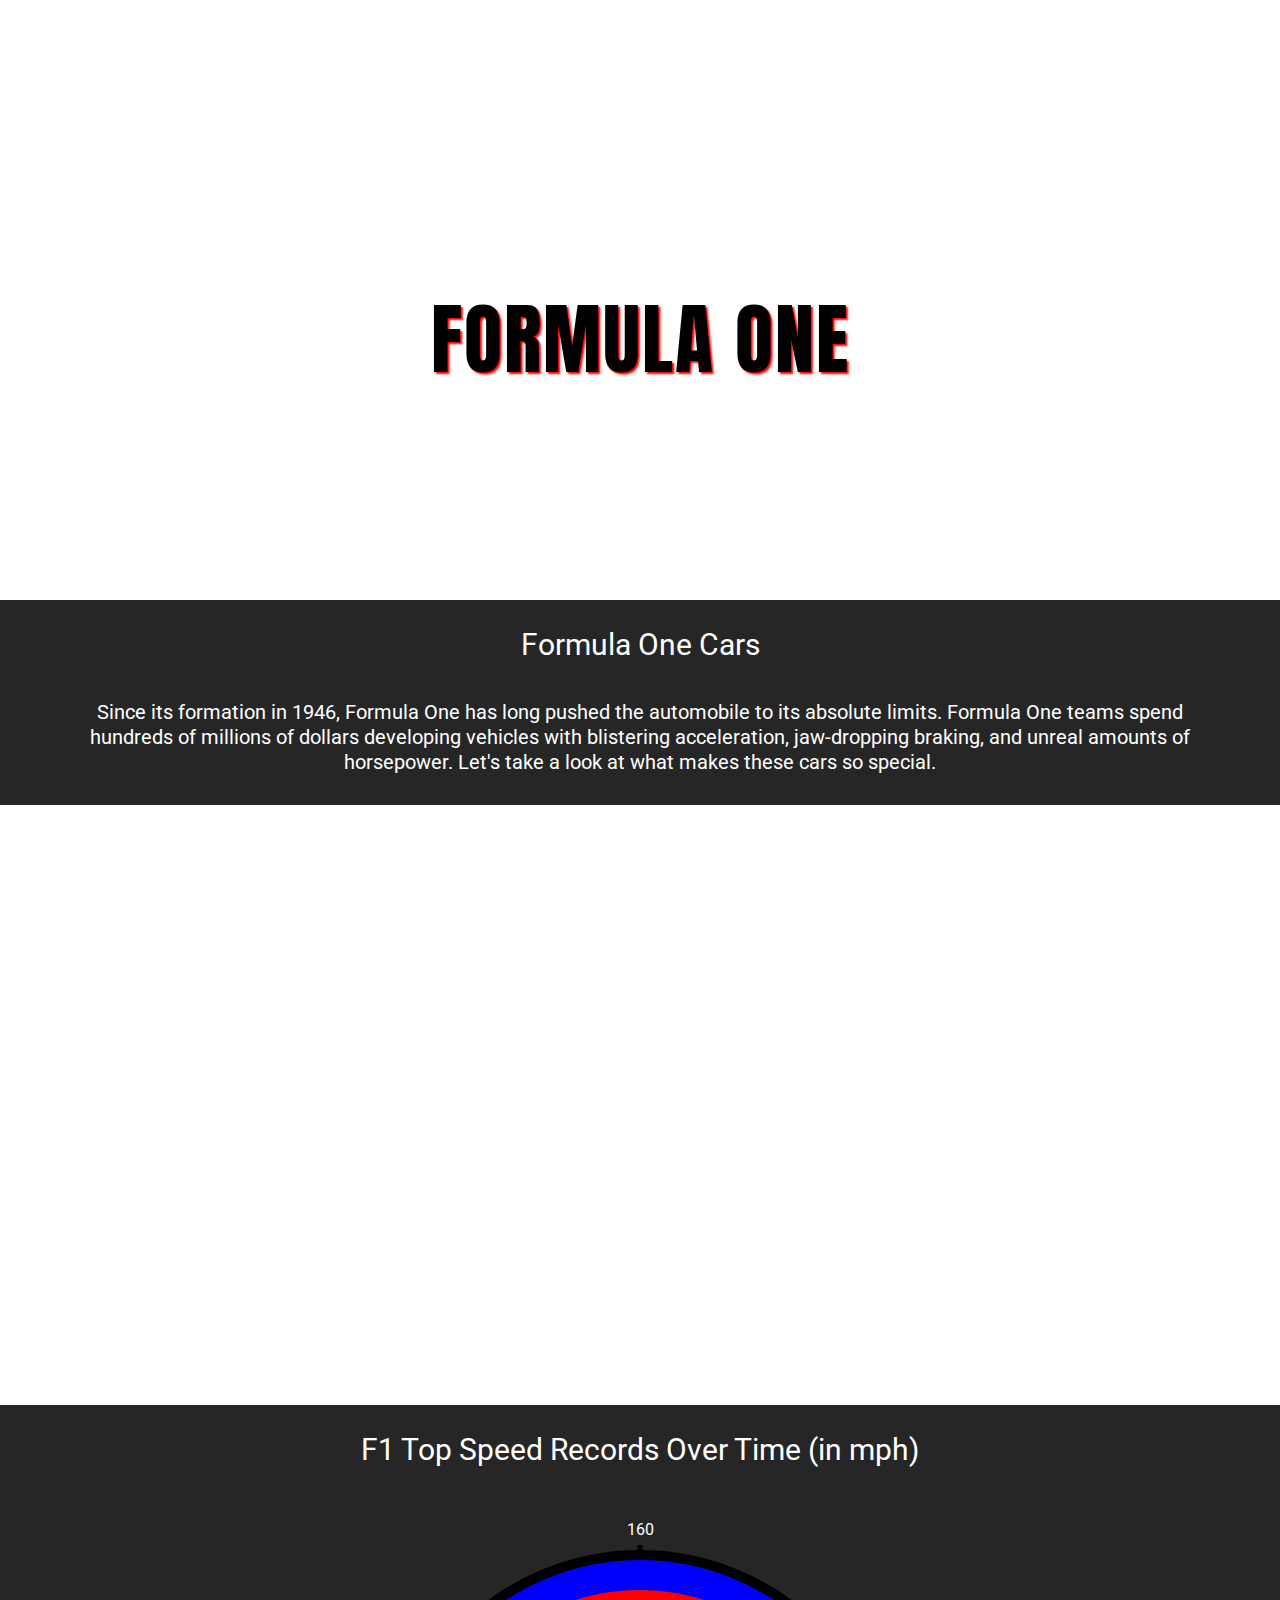
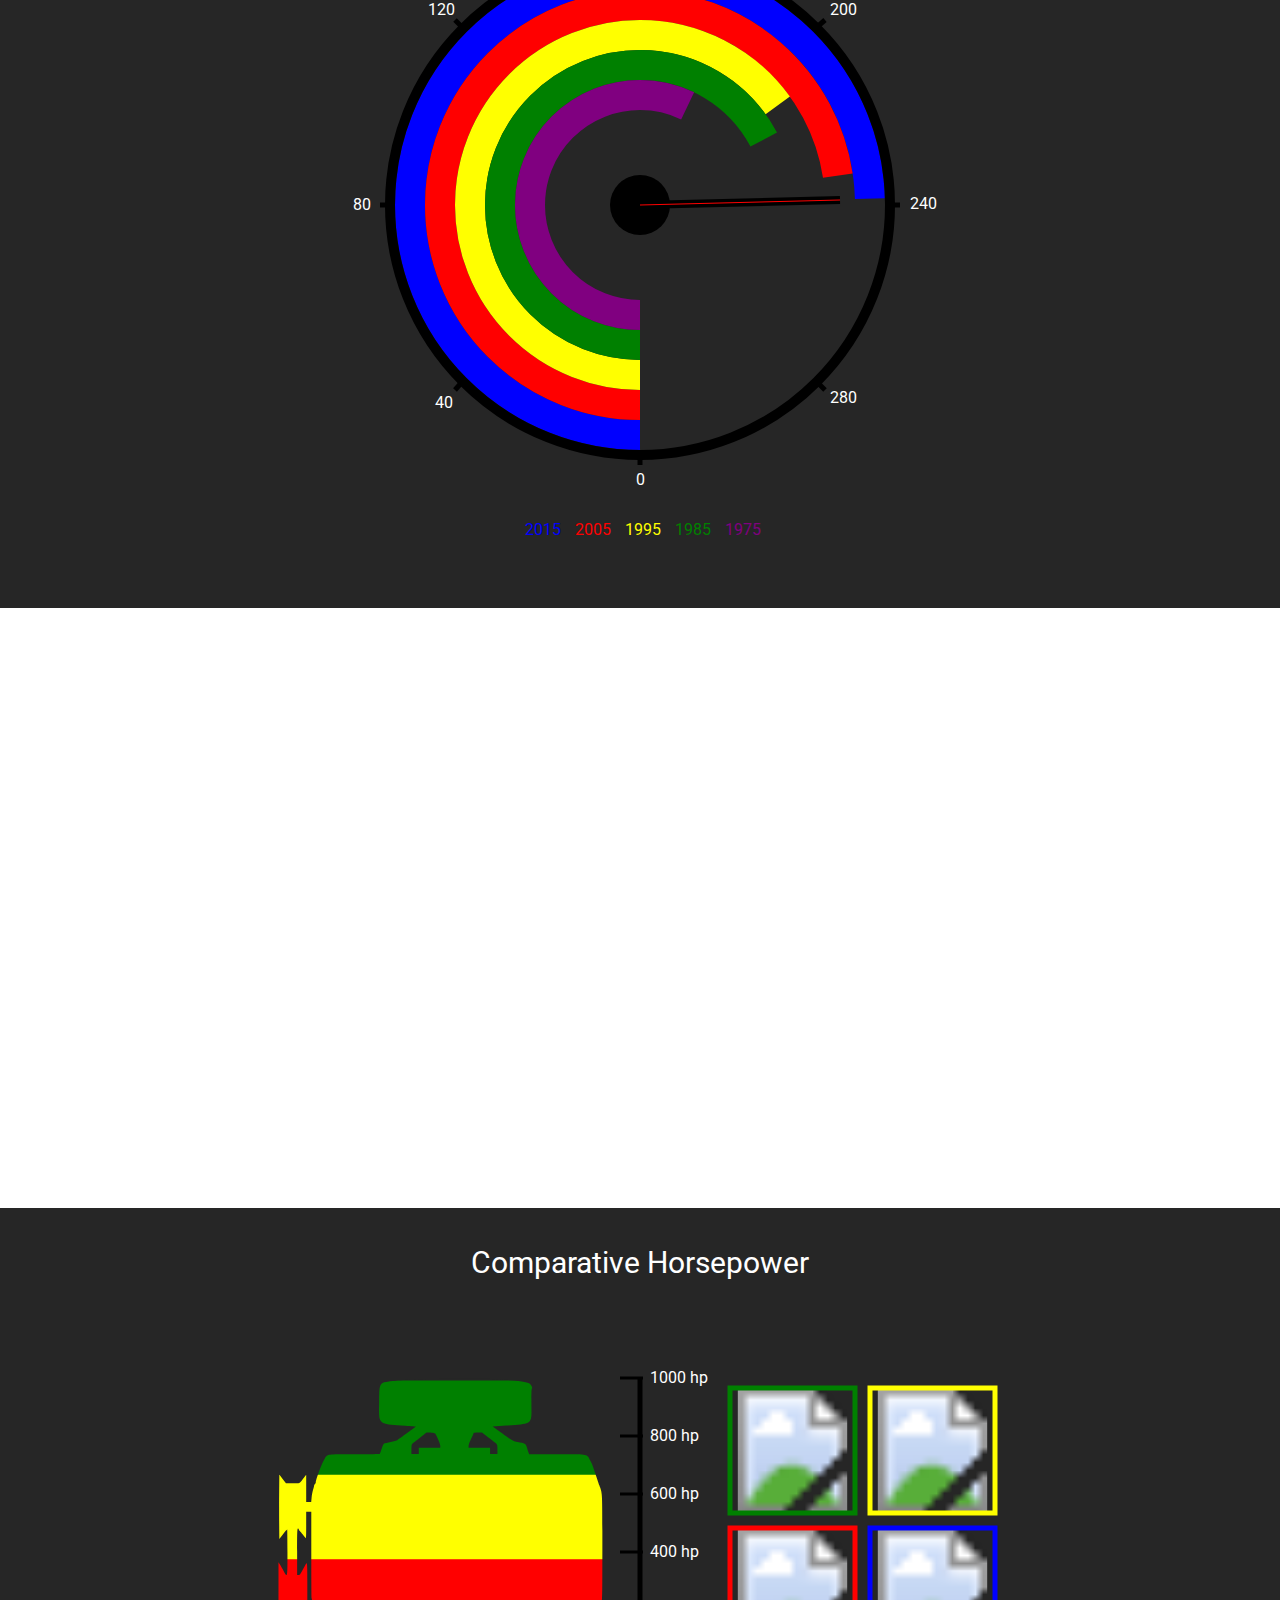
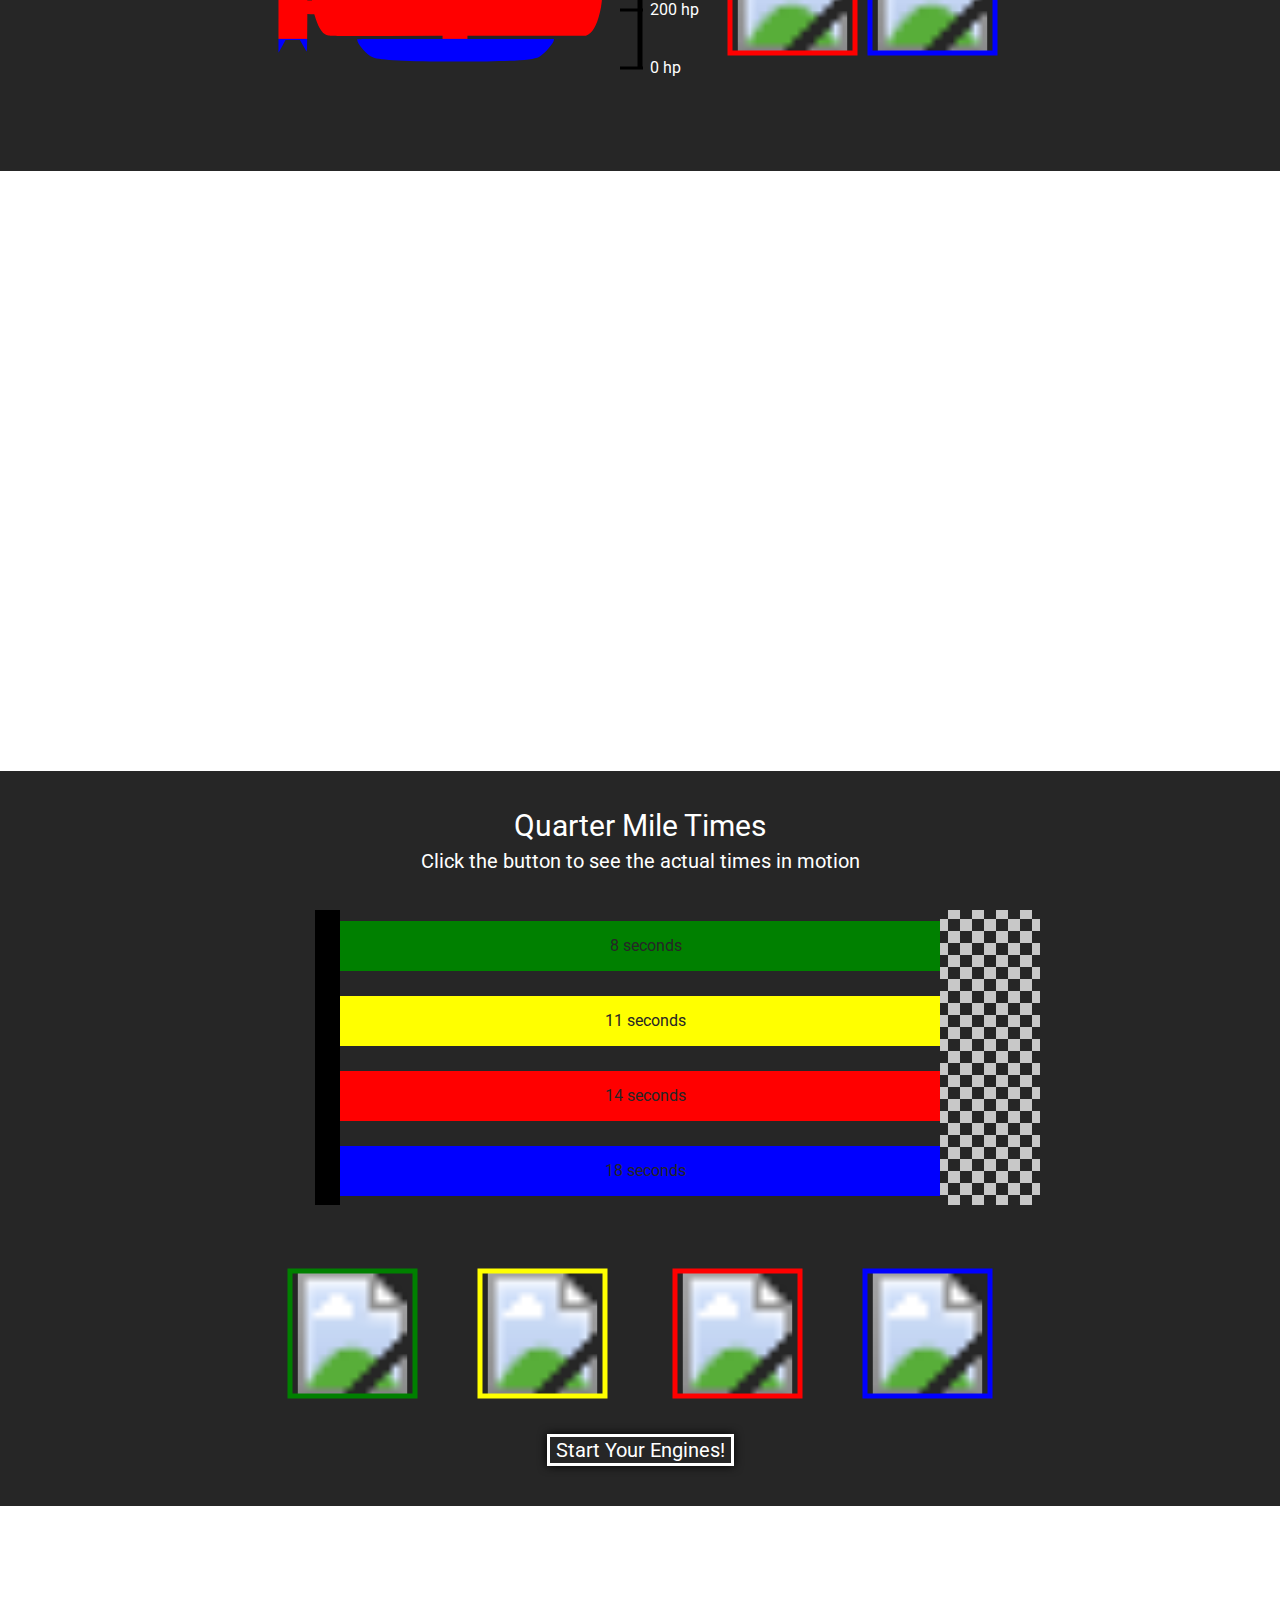
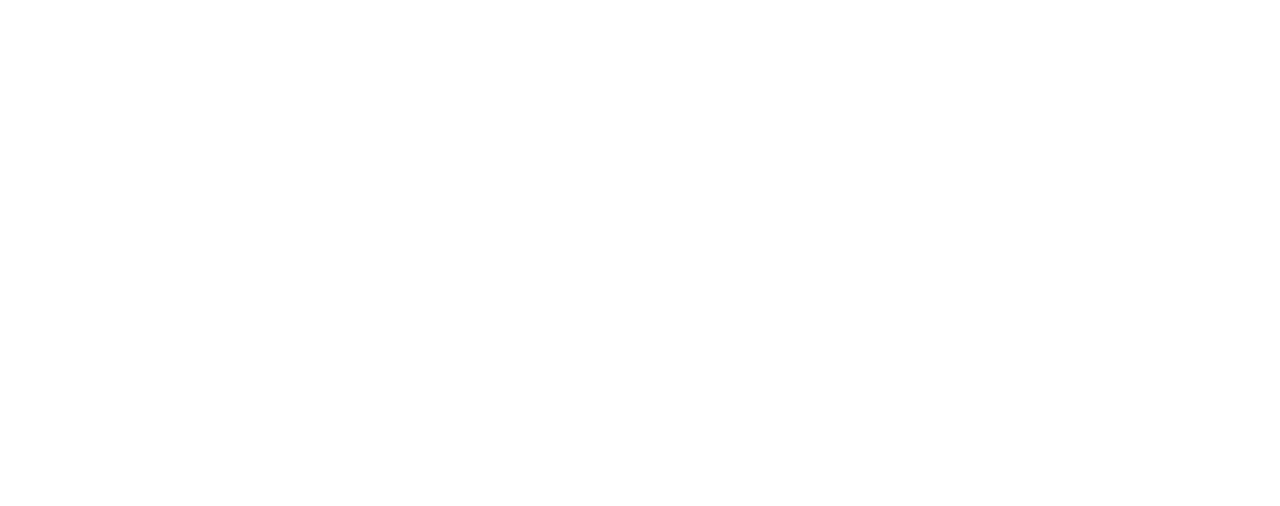
<file: index.html>
<!DOCTYPE html>
<html>
  <head>
    <meta charset="utf-8">
    <title>F1 Stats</title>
      <link REL=StyleSheet HREF="reset.css" TYPE="text/css" MEDIA=screen>
      <link REL=StyleSheet HREF="style.css" TYPE="text/css" MEDIA=screen>
      <link href="https://fonts.googleapis.com/css?family=Roboto|Anton" rel="stylesheet">
      <script type="text/javascript" src="d3/d3.v3.js"></script>
  </head>
  <body>
    <div id="background-1">
      <h1>FORMULA ONE</h1>

    </div>

    <section id="section-1">
      <h2>Formula One Cars</h2>
      <p>
        Since its formation in 1946, Formula One has long pushed the automobile to its absolute limits.  Formula One teams spend hundreds of millions of dollars developing vehicles with blistering acceleration, jaw-dropping braking, and unreal amounts of horsepower.  Let's take a look at what makes these cars so special.
      </p>
    </section>

    <div id="background-2">
      <!-- <h2>Top Speed</h2> -->
    </div>

    <section id="section-2">
      <h2>F1 Top Speed Records Over Time (in mph)</h2>
      <svg viewBox="0 0 800 800"
        preserveAspectRatio="xMidYMid meet"
        class="top-speed-chart">

      </svg>
    </section>

    <div id="background-3">
    </div>

    <section id="section-3">
      <h2>Comparative Horsepower</h2>
      <svg viewBox="0 0 800 350"
        preserveAspectRatio="xMidYMid meet"
        class="engine-chart">

      <image x="490" y="40" width="125" height="125" href='https://res.cloudinary.com/dzo2s4ovl/image/upload/v1487759509/f1_icon_znyfec.jpg'> </image>
      <rect x="490" y="40" width="125" height="125" fill="none" stroke="green" stroke-width="5px"/>
      <image x="630" y="40" width="125" height="125" href='https://res.cloudinary.com/dzo2s4ovl/image/upload/v1487759739/lambo_icon_qpznyy.jpg'> </image>
      <rect x="630" y="40" width="125" height="125" fill="none" stroke="yellow" stroke-width="5px"/>
      <image x="490" y="180" width="125" height="125" href='http://res.cloudinary.com/dzo2s4ovl/image/upload/v1487759785/nissan350z_icon_lyxq2h.jpg'> </image>
      <rect x="490" y="180" width="125" height="125" fill="none" stroke="red" stroke-width="5px"/>
      <image x="630" y="180" width="125" height="125" href='http://res.cloudinary.com/dzo2s4ovl/image/upload/v1487759906/fiat500_icon_segxxm.jpg'> </image>
      <rect x="630" y="180" width="125" height="125" fill="none" stroke="blue" stroke-width="5px"/>

      </svg>
    </section>

    <div id="background-4">
    </div>

    <section id="section-4">
      <h2>Quarter Mile Times</h2>
      <h3>Click the button to see the actual times in motion</h3>
      <svg viewBox="0 0 800 560"
        preserveAspectRatio="xMidYMid meet"
        class="quarter-mile-chart">

        <pattern id="pattern"
         x="0" y="0" width="24" height="24"
         patternUnits="userSpaceOnUse" >
          <rect fill="rgba(200, 200, 200, 1)" x="0" width="12" height="12" y="0"/>
          <rect fill="rgba(200, 200, 200, 1)" x="12" width="12" height="12" y="12"/>
        </pattern>

        <rect x="700" y="39" width="100" height="295" fill="url(#pattern)" />
        <rect x="75" y="39" width="25" height="295" fill="black" />

        <rect id="rect1" x="100" y="50" width="600" height="50" fill="green" />
        <rect id="rect2" x="100" y="125" width="600" height="50" fill="yellow" />
        <rect id="rect3" x="100" y="200" width="600" height="50" fill="red" />
        <rect id="rect4" x="100" y="275" width="600" height="50" fill="blue" />

        <image x="50" y="400" width="125" height="125" href='https://res.cloudinary.com/dzo2s4ovl/image/upload/v1487759509/f1_icon_znyfec.jpg'> </image>
        <rect x="50" y="400" width="125" height="125" fill="none" stroke="green" stroke-width="5px"/>
        <image x="240" y="400" width="125" height="125" href='https://res.cloudinary.com/dzo2s4ovl/image/upload/v1487759739/lambo_icon_qpznyy.jpg'> </image>
        <rect x="240" y="400" width="125" height="125" fill="none" stroke="yellow" stroke-width="5px"/>
        <image x="435" y="400" width="125" height="125" href='http://res.cloudinary.com/dzo2s4ovl/image/upload/v1487759785/nissan350z_icon_lyxq2h.jpg'> </image>
        <rect x="435" y="400" width="125" height="125" fill="none" stroke="red" stroke-width="5px"/>
        <image x="625" y="400" width="125" height="125" href='http://res.cloudinary.com/dzo2s4ovl/image/upload/v1487759906/fiat500_icon_segxxm.jpg'> </image>
        <rect x="625" y="400" width="125" height="125" fill="none" stroke="blue" stroke-width="5px"/>

        <text x="370" y="80" fill="#262626">8 seconds</text>
        <text x="365" y="155" fill="#262626">11 seconds</text>
        <text x="365" y="230" fill="#262626">14 seconds</text>
        <text x="365" y="305" fill="#262626">18 seconds</text>

      </svg><br>

      <button id="animation-button" onclick="activateAnimation()">
      Start Your Engines!
      </button>
    </section>

    <div id="background-5">
    </div>

    <script type="text/javascript" src="javascript.js"></script>
  </body>
</html>
</file>
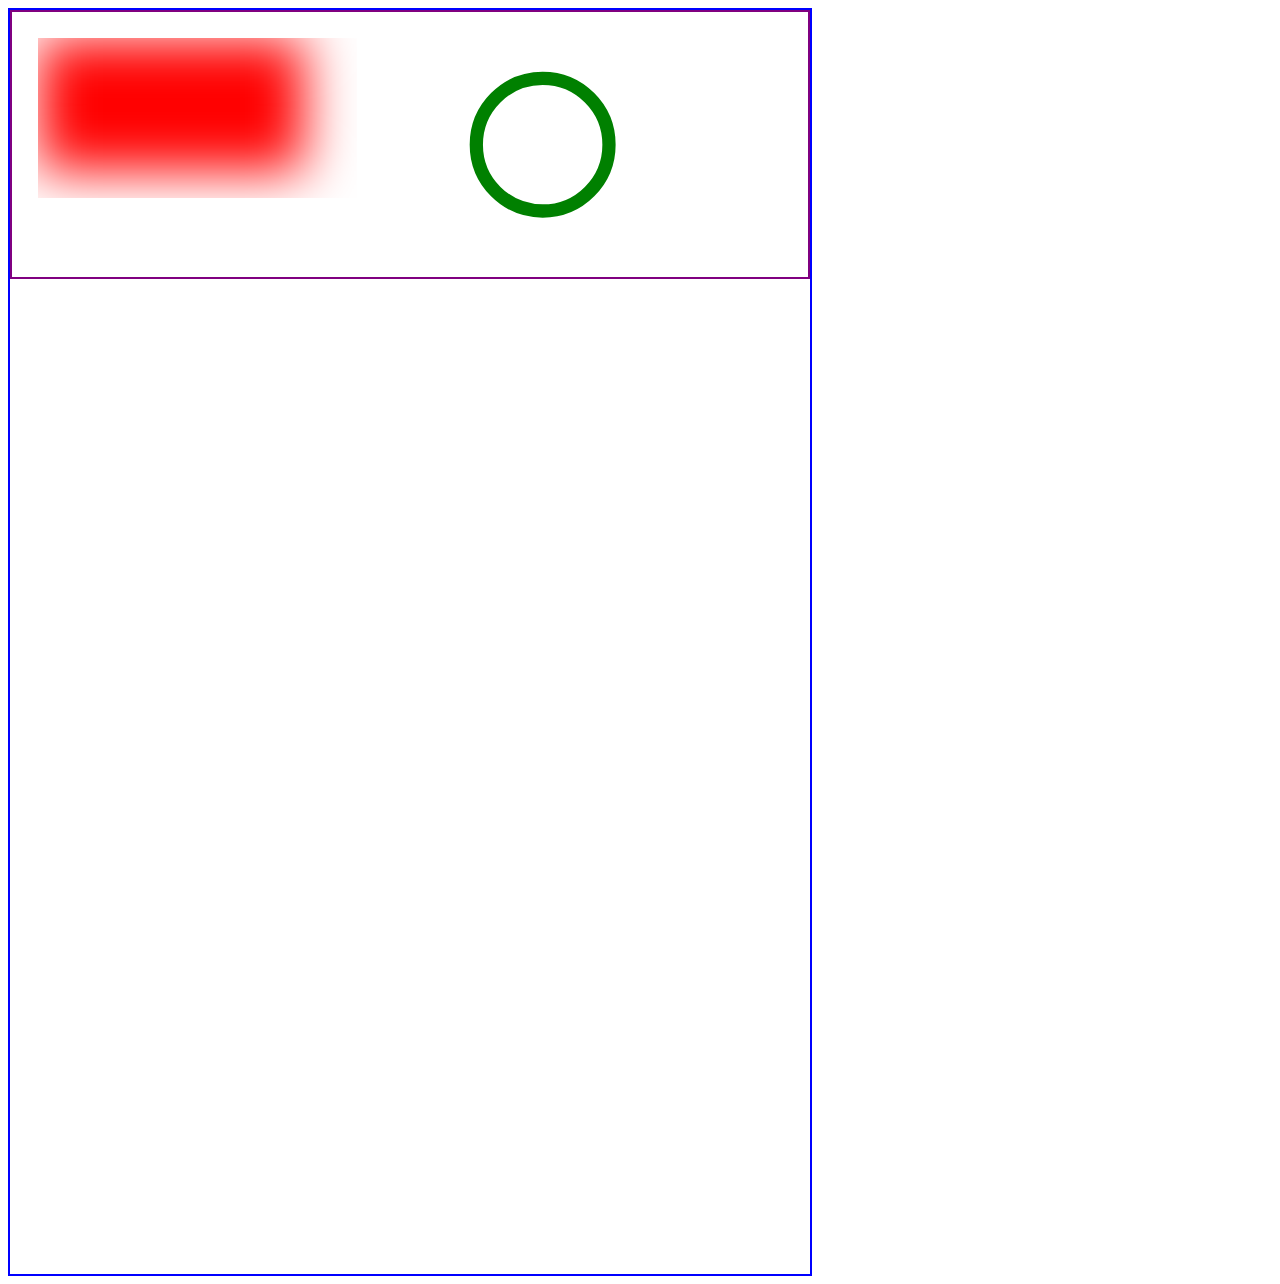
<file: test.html>
<!DOCTYPE html>
<html>
  <head>
    <meta charset="utf-8">
    <title></title>
    <style>
      .test-container {
        display: inline-block;
        position: relative;
        width: 100%;
        /*padding-bottom: 100%;*/
        vertical-align: top;
        overflow: hidden;
        max-width: 800px;
        border: 2px solid blue;
      }
      .empty-box {
        width: 300px;
        height: 400px;
        background-color: brown;
      }
      .svg-container {
        display: inline-block;
        position: relative;
        width: 100%;
        padding-bottom: 100%;
        vertical-align: top;
        overflow: hidden;
        max-width: 800px;
        border: 2px solid blue;
      }
      .svg-content {
        display: inline-block;
        position: absolute;
        top: 0;
        left: 0px;
      }
      @keyframes fontbulger {
        0% {
          font-size: 10px;
        }
        50% {
          font-size: 14px;
        }
        75% {
          font-size: 14px;
        }
        100% {
          font-size: 14px;
        }
      }
      h1 {
         animation: fontbulger 5s infinite;
         animation-delay: 2s;
      }
    </style>
  </head>
  <body>
    <!-- <h1>TEST FONT</h1> -->
    <!-- <div class="test-container">
      <div class="empty-box"></div>
    </div>
    <div class="test-container">
      <div class="empty-box"></div>
    </div> -->
    <div class="svg-container">
      <svg class="svg-content" viewBox="0 0 300 100" preserveAspectRatio="xMidYMid meet" style="border: 2px solid purple">
        <filter id="f1" x="0" y="0">
          <feGaussianBlur stdDeviation="10" />
        </filter>
        <rect x="10px" y="10px" width="100px" height="50px" fill="red" style="filter:url(#f1)"/>
        <circle cx="200px"
        cy="50px" r="25px"
        stroke-width="5px"
        stroke="green"
        fill="none"/>
      </svg>
    </div>

  </body>
</html>
</file>
<file: style.css>
h1 {

}

body {
  position:relative;
  /*min-width: 480px;*/
}

div.bar {
    display: inline-block;
    width: 20px;
    height: 75px;
    background-color: teal;
    margin-right: 3px;
}

svg {

}

#background-1 {
  display: inline-block;
  position: relative;
  width: 100%;
  vertical-align: top;
  overflow: hidden;
  height:600px;
  /*position: absolute;
  width: 100%;
  height: 700px;*/
  background-repeat: no-repeat;
  background-image: url('http://res.cloudinary.com/dzo2s4ovl/image/upload/v1486875837/F1-wallpaper-10_mopopo.jpg');
  background-size: cover!important;
  background-position: center;
  text-align: center;
}

#background-1 h1 {
  font-family: Anton, sans-serif;
  display: inline-block;
  font-size: 78px;
  color: black;
  margin-top: 300px;
  padding: 0px 20px 0px 20px;
  text-shadow: 2px 2px 2px red;
  letter-spacing: 2px;
}

#section-1 {
  display: inline-block;
  position: relative;
  width: 100%;
  vertical-align: top;
  overflow: hidden;
  background-color: #262626;
}

#section-1 h2 {
  text-align: center;
  margin-top: 30px;
  font-family: roboto, sans-serif;
  font-size: 30px;
  color: white;
}


#section-1 p {
  text-align: center;
  margin-top: 40px;
  font-family: roboto, sans-serif;
  font-size: 20px;
  line-height: 25px;
  padding: 0px 60px 30px 60px;
  color: white;
}

@media (max-width:675px) {
  #section-1 h2 {
    font-size: 20px;
  }
  #section-1 p {
    font-size: 14px;
    margin-top: 30px;
  }
}

#background-2 {
  display: inline-block;
  position: relative;
  width: 100%;
  vertical-align: top;
  overflow: hidden;
  height:600px;
  background-repeat: no-repeat;
  background-image: url('http://res.cloudinary.com/dzo2s4ovl/image/upload/v1486960632/F1-wallpaper-15_ppap25.jpg');
  background-size: cover!important;
  background-position: center;
  text-align: center;
}

#background-2 h2 {
  font-family: roboto, sans-serif;
  display: inline-block;
  font-size: 78px;
  color: #00bf19;
  margin-top: 300px;
  padding: 0px 100px 0px 100px;
  text-shadow: 2px 2px 2px #f3ff1c;
  letter-spacing: 2px;
}

#section-2 {
  display: inline-block;
  position: relative;
  width: 100%;
  vertical-align: top;
  overflow: hidden;
  background-color: #262626;
  text-align: center;
  width: 100%;
  vertical-align: top;
  overflow: hidden;
}

#section-2 h2 {
  font-family: roboto, sans-serif;
  font-size: 30px;
  text-align: center;
  padding-top: 30px;
  margin-bottom: -60px;
  color: white;
}

@media (max-width:600px) {
  #section-2 h2 {
    font-size: 20px;
    padding-top:20px;
    margin-bottom: -40px;
  }
}

svg.top-speed-chart {
  display: inline-block;
  max-width:800px;
}

@keyframes tpAnimation {
  0% {

    stroke-dashoffset: 1200px;
  }
  100% {

    stroke-dashoffset: 370px;
  }
}

.top-speed-animation {
  /*animation: tpAnimation 5s infinite;
  animation-delay: 2s;*/
}

svg text {
  font-family: roboto, sans-serif;
}

.top-speed-text {

}

#background-3 {
  display: inline-block;
  position: relative;
  width: 100%;
  vertical-align: top;
  overflow: hidden;
  height:600px;
  /*position: absolute;
  top: 2500px;
  width: 100%;
  height: 700px;*/
  background-repeat: no-repeat;
  background-image: url('http://res.cloudinary.com/dzo2s4ovl/image/upload/v1487360012/f1_profile_smaller_z6v6py.jpg');
  background-size: cover!important;
  background-position: center;
  text-align: center;
}

#background-3 h2 {
  font-family: roboto, sans-serif;
  display: inline-block;
  font-size: 78px;
  color: #00bf19;
  margin-top: 300px;
  padding: 0px 100px 0px 100px;
  text-shadow: 2px 2px 2px #f3ff1c;
  letter-spacing: 2px;
}

#section-3 {
  display: inline-block;
  position: relative;
  width: 100%;
  vertical-align: top;
  overflow: hidden;
  background-color: #262626;
  text-align: center;

}

#section-3 h2 {
  font-family: roboto, sans-serif;
  font-size: 30px;
  text-align: center;
  padding-top: 40px;
  margin-bottom: 0px;
  color: white;
}

svg.engine-chart {
  margin: 70px;
  max-width:800px;
}

#background-4 {
  display: inline-block;
  position: relative;
  width: 100%;
  vertical-align: top;
  overflow: hidden;
  height:600px;
  background-repeat: no-repeat;
  background-image: url('http://res.cloudinary.com/dzo2s4ovl/image/upload/v1491530451/monaco-grandprix_lv3hpi.jpg');
  background-size: cover!important;
  background-position: center;
  text-align: center;
}

#background-4 h2 {
  font-family: roboto, sans-serif;
  display: inline-block;
  font-size: 78px;
  color: #00bf19;
  margin-top: 300px;
  padding: 0px 100px 0px 100px;
  text-shadow: 2px 2px 2px #f3ff1c;
  letter-spacing: 2px;
}

#section-4 {
  display: inline-block;
  position: relative;
  width: 100%;
  vertical-align: top;
  overflow: hidden;
  background-color: #262626;
  text-align: center;
  padding-bottom: 40px;
}

#section-4 h2 {
  font-family: roboto, sans-serif;
  font-size: 30px;
  text-align: center;
  padding-top: 40px;
  margin-bottom: 0px;
  color: white;
}

#section-4 h3 {
  font-family: roboto, sans-serif;
  font-size: 20px;
  padding-top: 10px;
  color: white;
}

svg.quarter-mile-chart {
  display: inline-block;
  max-width:800px;
  margin: 0 auto;
}

#quarter-mile-container {
  height:600px;
  border: 1px solid purple;
  margin-left: 20px;
  margin-right: 20px;
  position: relative;
}


#animation-button {
  font-family: roboto, sans-serif;
  outline: none;
  background-color: Transparent;
  border: 3px solid white;
  color: white;
  font-size: 20px;
  box-shadow: 0px 0px 10px #000;
}

#animation-button:hover {
  cursor: pointer;
  box-shadow: 0px 0px 5px #fff;
}

#animation-button:active {
  box-shadow: 0px 0px 10px #000;
  color: grey;
  border: 3px solid grey;
}

#animation-button:disabled {
  box-shadow: 0px 0px 10px #000;
  color: grey;
  border: 3px solid grey;
}

@keyframes growAnimation {
  from {right:90%;}
  to {right:10%;}
}

#bar1 {
  position: absolute;
  top:0;
  left:10%;
  right:90%;
  height:25px;
  background-color:green;
  margin-top: 10px;
}

.bar1 {
  animation: growAnimation 8s;
  animation-timing-function: ease-in;
  animation-fill-mode: forwards;
}

#background-5 {
  display: inline-block;
  position: relative;
  width: 100%;
  vertical-align: top;
  overflow: hidden;
  height:600px;
  background-repeat: no-repeat;
  background-image: url('http://res.cloudinary.com/dzo2s4ovl/image/upload/v1491551709/hamilton-small_tcupug.jpg');
  background-size: cover!important;
  background-position: center;
  text-align: center;
}
</file>
